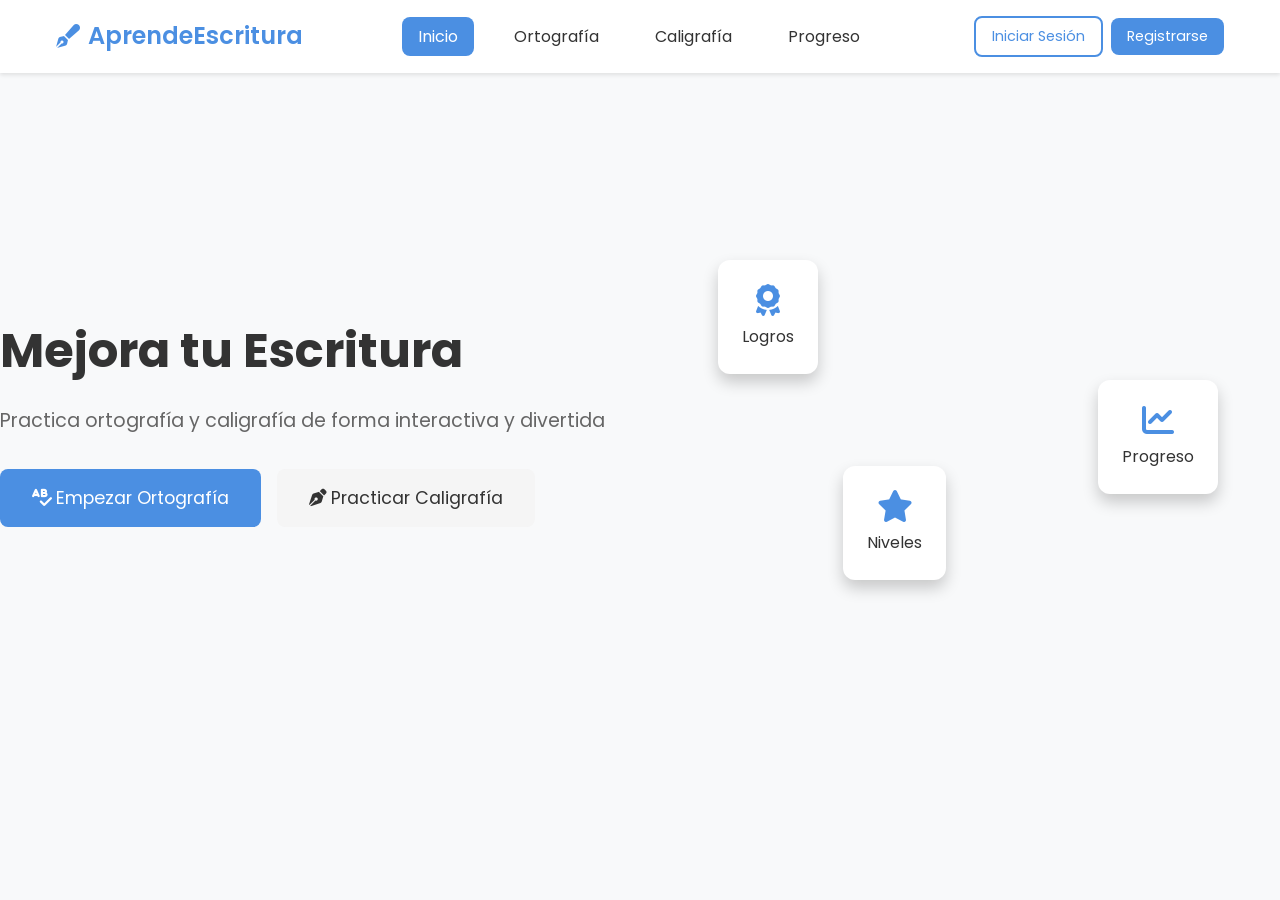
<file: chatgpt/index.html>
<!DOCTYPE html>
<html lang="es">
<head>
    <meta charset="UTF-8">
    <meta name="viewport" content="width=device-width, initial-scale=1.0">
    <title>Aprende Ortografía y Caligrafía</title>
    <link rel="stylesheet" href="src/css/style.css">
    <link rel="stylesheet" href="src/css/modules.css">
    <link rel="stylesheet" href="src/css/responsive.css">
    <link href="https://fonts.googleapis.com/css2?family=Poppins:wght@300;400;500;600;700&family=Open+Sans:wght@400;600&display=swap" rel="stylesheet">
    <link rel="stylesheet" href="https://cdnjs.cloudflare.com/ajax/libs/font-awesome/6.0.0/css/all.min.css">
</head>
<body>
    <!-- Header -->
    <header class="header">
        <div class="container">
            <div class="logo">
                <i class="fas fa-pen-fancy"></i>
                <span>AprendeEscritura</span>
            </div>
            <nav class="nav">
                <ul>
                    <li><a href="#home" class="nav-link active">Inicio</a></li>
                    <li><a href="#spelling" class="nav-link">Ortografía</a></li>
                    <li><a href="#handwriting" class="nav-link">Caligrafía</a></li>
                    <li><a href="#progress" class="nav-link">Progreso</a></li>
                </ul>
            </nav>
            <div class="user-actions">
                <button id="loginBtn" class="btn btn-outline">Iniciar Sesión</button>
                <button id="registerBtn" class="btn btn-primary">Registrarse</button>
                <div id="userMenu" class="user-menu hidden">
                    <span id="userName"></span>
                    <button id="logoutBtn" class="btn btn-text">Cerrar Sesión</button>
                </div>
            </div>
        </div>
    </header>

    <!-- Main Content -->
    <main class="main">
        <!-- Sección de Inicio -->
        <section id="home" class="section active">
            <div class="hero">
                <div class="hero-content">
                    <h1>Mejora tu Escritura</h1>
                    <p>Practica ortografía y caligrafía de forma interactiva y divertida</p>
                    <div class="hero-buttons">
                        <button class="btn btn-large btn-primary" data-section="spelling">
                            <i class="fas fa-spell-check"></i>
                            Empezar Ortografía
                        </button>
                        <button class="btn btn-large btn-secondary" data-section="handwriting">
                            <i class="fas fa-pen-nib"></i>
                            Practicar Caligrafía
                        </button>
                    </div>
                </div>
                <div class="hero-image">
                    <div class="floating-cards">
                        <div class="card card-1">
                            <i class="fas fa-award"></i>
                            <span>Logros</span>
                        </div>
                        <div class="card card-2">
                            <i class="fas fa-chart-line"></i>
                            <span>Progreso</span>
                        </div>
                        <div class="card card-3">
                            <i class="fas fa-star"></i>
                            <span>Niveles</span>
                        </div>
                    </div>
                </div>
            </div>
        </section>

        <!-- Sección de Ortografía -->
        <section id="spelling" class="section">
            <div class="container">
                <h2>Práctica de Ortografía</h2>
                <div class="module-controls">
                    <div class="difficulty-selector">
                        <button class="difficulty-btn active" data-difficulty="easy">Fácil</button>
                        <button class="difficulty-btn" data-difficulty="medium">Medio</button>
                        <button class="difficulty-btn" data-difficulty="hard">Difícil</button>
                    </div>
                    <div class="exercise-type">
                        <select id="exerciseType">
                            <option value="complete">Completar palabras</option>
                            <option value="correct">Corregir errores</option>
                            <option value="dictation">Dictado</option>
                        </select>
                    </div>
                </div>
                <div id="spellingExercise" class="exercise-container">
                    <!-- El contenido se carga dinámicamente -->
                </div>
                <div class="exercise-feedback">
                    <div id="feedbackMessage" class="feedback-message"></div>
                    <div class="progress-stats">
                        <span>Puntuación: <span id="currentScore">0</span></span>
                        <span>Nivel: <span id="currentLevel">1</span></span>
                    </div>
                </div>
            </div>
        </section>

        <!-- Sección de Caligrafía -->
<section id="handwriting" class="section">
    <div class="container">
        <h2>Práctica de Caligrafía</h2>
        <div class="handwriting-controls">
            <div class="letter-selector">
                <label for="letterSelect">Selecciona una letra:</label>
                <select id="letterSelect">
                    <!-- Las opciones se llenarán dinámicamente -->
                </select>
            </div>
            
        </div>
        
        <div class="color-selector" id="colorSelector">
            <!-- Los botones de color se generarán dinámicamente -->
        </div>
        
        <div class="tool-controls">
            <label for="lineWidth">Grosor del trazo: <span id="lineWidthValue">3</span>px</label>
            <input type="range" id="lineWidth" min="1" max="10" value="3">
        </div>
        
        <div class="handwriting-area">
            <div class="canvas-container">
                <canvas id="handwritingCanvas"></canvas>
                <div class="guide-overlay">
                    <div id="letterGuide" class="letter-guide">a</div>
                    <div id="dotsGuide" class="dots-guide hidden"></div>
                </div>
            </div>
            
        </div>
        
        <div class="canvas-controls">
            <button id="clearCanvas" class="btn btn-outline">
                <i class="fas fa-eraser"></i> Limpiar
            </button>
            <button id="checkLetter" class="btn btn-primary">
                <i class="fas fa-check"></i> Verificar
            </button>
            <button id="nextLetter" class="btn btn-secondary">
                <i class="fas fa-arrow-right"></i> Siguiente
            </button>
        </div>
        
        <!-- Modal para mostrar puntuación de caligrafía -->
<div id="scoreModal" class="modal">
    <div class="modal-content score-modal">
        <span class="close-modal">&times;</span>
        <div class="score-header">
            <i class="fas fa-star" id="scoreIcon"></i>
            <h3 id="scoreTitle">Resultado</h3>
        </div>
        <div class="score-body">
            <div class="score-circle">
                <div class="score-value" id="scoreValue">0%</div>
                <div class="score-label">Puntuación</div>
            </div>
            <div class="score-details">
                <div class="detail-item">
                    <span class="detail-label">Letra:</span>
                    <span class="detail-value" id="scoreLetter">a</span>
                </div>
                <div class="detail-item">
                    <span class="detail-label">Nivel:</span>
                    <span class="detail-value" id="scoreLevel">1</span>
                </div>
                <div class="detail-item">
                    <span class="detail-label">Tiempo:</span>
                    <span class="detail-value" id="scoreTime">0s</span>
                </div>
            </div>
        </div>
        <div class="score-footer">
            <button id="practiceAgain" class="btn btn-primary">
                <i class="fas fa-redo"></i> Practicar Otra Vez
            </button>
            <button id="nextLetterBtn" class="btn btn-secondary">
                <i class="fas fa-arrow-right"></i> Siguiente Letra
            </button>
        </div>
    </div>
</div>
    </div>
</section>
    </main>

    <!-- Modales -->
    <div id="authModal" class="modal">
        <div class="modal-content">
            <span class="close-modal">&times;</span>
            <div id="loginForm" class="auth-form">
                <h3>Iniciar Sesión</h3>
                <form>
                    <input type="text" id="loginUsername" placeholder="Usuario" required>
                    <input type="password" id="loginPassword" placeholder="Contraseña" required>
                    <button type="submit" class="btn btn-primary">Entrar</button>
                </form>
                <p>¿No tienes cuenta? <a href="#" id="showRegister">Regístrate</a></p>
            </div>
            <div id="registerForm" class="auth-form hidden">
                <h3>Registrarse</h3>
                <form>
                    <input type="text" id="registerUsername" placeholder="Usuario" required>
                    <input type="email" id="registerEmail" placeholder="Email" required>
                    <input type="password" id="registerPassword" placeholder="Contraseña" required>
                    <button type="submit" class="btn btn-primary">Crear Cuenta</button>
                </form>
                <p>¿Ya tienes cuenta? <a href="#" id="showLogin">Inicia Sesión</a></p>
            </div>
        </div>
    </div>

    <script src="src/js/utils.js"></script>
    <script src="src/js/storage.js"></script>
    <script src="src/js/auth.js"></script>
    <script src="src/js/spelling.js"></script>
    <script src="src/js/handwriting.js"></script>
    <script src="src/js/ui.js"></script>
    <script src="src/js/app.js"></script>
    <script src="src/js/achievements.js"></script>
</body>
</html>
</file>
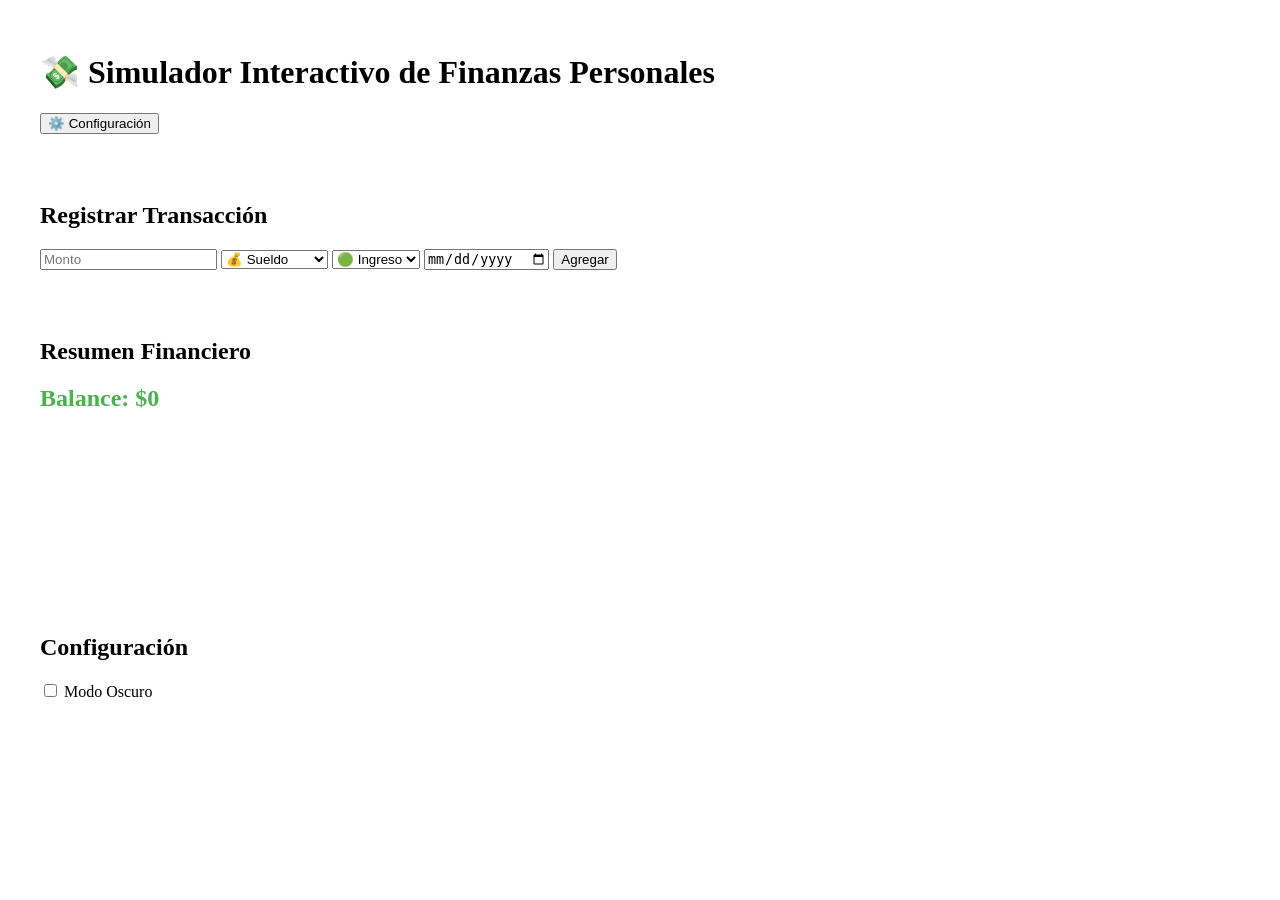
<file: copilot/index.html>
<!DOCTYPE html>
<html lang="es">
<head>
  <meta charset="UTF-8" />
  <meta name="viewport" content="width=device-width, initial-scale=1.0" />
  <title>Simulador de Finanzas 💰</title>
  <link rel="stylesheet" href="css/style.css" />
</head>
<body>
  <!-- 🧾 Encabezado principal -->
  <header>
    <h1>💸 Simulador Interactivo de Finanzas Personales</h1>
    <button id="btn-config">⚙️ Configuración</button>
  </header>

  <!-- 📥 Formulario de transacciones -->
  <section id="formulario">
    <h2>Registrar Transacción</h2>
    <form id="transaccion-form">
      <input type="number" id="monto" placeholder="Monto" required />
      <select id="categoria"></select>
      <select id="tipo">
        <option value="ingreso">🟢 Ingreso</option>
        <option value="egreso">🔴 Egreso</option>
      </select>
      <input type="date" id="fecha" required />
      <button type="submit">Agregar</button>
    </form>
  </section>

  <!-- 📊 Resumen y gráfica -->
  <section id="resumen">
    <h2>Resumen Financiero</h2>
    <div id="balance">Balance: $0</div>
    <canvas id="grafica"></canvas>
  </section>

  <!-- ⚙️ Panel de configuración oculto -->
  <aside id="config-panel" class="oculto">
    <h2>Configuración</h2>
    <label><input type="checkbox" id="modo-oscuro" /> Modo Oscuro</label>
    <!-- Más opciones aquí -->
  </aside>

  <script src="js/app.js"></script>
  <script src="js/ui.js"></script>
  <script src="js/data.js"></script>
</body>
</html>
</file>
<file: chatgpt/src/css/style.css>
:root {
    /* Colores principales */
    --primary-color: #4B8FE2;
    --secondary-color: #F5F5F5;
    --accent-color: #FF6B6B;
    --success-color: #4CAF50;
    --warning-color: #FFC107;
    --error-color: #F44336;
    
    /* Colores de texto */
    --text-primary: #333333;
    --text-secondary: #666666;
    --text-light: #FFFFFF;
    
    /* Colores de fondo */
    --bg-primary: #FFFFFF;
    --bg-secondary: #F8F9FA;
    --bg-dark: #2C3E50;
    
    /* Tipografía */
    --font-primary: 'Poppins', sans-serif;
    --font-secondary: 'Open Sans', sans-serif;
    
    /* Espaciado */
    --spacing-xs: 0.25rem;
    --spacing-sm: 0.5rem;
    --spacing-md: 1rem;
    --spacing-lg: 1.5rem;
    --spacing-xl: 2rem;
    
    /* Bordes */
    --border-radius: 8px;
    --border-radius-lg: 12px;
    
    /* Sombras */
    --shadow-sm: 0 2px 4px rgba(0,0,0,0.1);
    --shadow-md: 0 4px 8px rgba(0,0,0,0.15);
    --shadow-lg: 0 8px 16px rgba(0,0,0,0.2);
    
    /* Transiciones */
    --transition-fast: 0.2s ease;
    --transition-normal: 0.3s ease;
}

* {
    margin: 0;
    padding: 0;
    box-sizing: border-box;
}

body {
    font-family: var(--font-primary);
    color: var(--text-primary);
    background-color: var(--bg-secondary);
    line-height: 1.6;
}

.container {
    max-width: 1200px;
    margin: 0 auto;
    padding: 0 var(--spacing-md);
}

/* Header */
.header {
    background-color: var(--bg-primary);
    box-shadow: var(--shadow-sm);
    position: sticky;
    top: 0;
    z-index: 1000;
}

.header .container {
    display: flex;
    justify-content: space-between;
    align-items: center;
    padding: var(--spacing-md);
}

.logo {
    display: flex;
    align-items: center;
    gap: var(--spacing-sm);
    font-size: 1.5rem;
    font-weight: 600;
    color: var(--primary-color);
}

.nav ul {
    display: flex;
    list-style: none;
    gap: var(--spacing-lg);
}

.nav-link {
    text-decoration: none;
    color: var(--text-primary);
    padding: var(--spacing-sm) var(--spacing-md);
    border-radius: var(--border-radius);
    transition: var(--transition-fast);
}

.nav-link:hover,
.nav-link.active {
    background-color: var(--primary-color);
    color: var(--text-light);
}

.user-actions {
    display: flex;
    gap: var(--spacing-sm);
    align-items: center;
}

/* Botones */
.btn {
    padding: var(--spacing-sm) var(--spacing-md);
    border: none;
    border-radius: var(--border-radius);
    font-family: inherit;
    font-size: 0.9rem;
    cursor: pointer;
    transition: var(--transition-fast);
    display: inline-flex;
    align-items: center;
    gap: var(--spacing-xs);
    text-decoration: none;
}

.btn-primary {
    background-color: var(--primary-color);
    color: var(--text-light);
}

.btn-primary:hover {
    background-color: #3a7bc8;
    transform: translateY(-1px);
}

.btn-secondary {
    background-color: var(--secondary-color);
    color: var(--text-primary);
}

.btn-secondary:hover {
    background-color: #e0e0e0;
}

.btn-outline {
    background-color: transparent;
    border: 2px solid var(--primary-color);
    color: var(--primary-color);
}

.btn-outline:hover {
    background-color: var(--primary-color);
    color: var(--text-light);
}

.btn-large {
    padding: var(--spacing-md) var(--spacing-xl);
    font-size: 1.1rem;
}

.btn-text {
    background: none;
    border: none;
    color: var(--primary-color);
}

/* Main Sections */
.main {
    min-height: calc(100vh - 80px);
}

.section {
    display: none;
    padding: var(--spacing-xl) 0;
}

.section.active {
    display: block;
}

/* Hero Section */
.hero {
    display: grid;
    grid-template-columns: 1fr 1fr;
    gap: var(--spacing-xl);
    align-items: center;
    min-height: 70vh;
}

.hero-content h1 {
    font-size: 3rem;
    margin-bottom: var(--spacing-md);
    color: var(--text-primary);
}

.hero-content p {
    font-size: 1.2rem;
    color: var(--text-secondary);
    margin-bottom: var(--spacing-xl);
}

.hero-buttons {
    display: flex;
    gap: var(--spacing-md);
    flex-wrap: wrap;
}

.hero-image {
    position: relative;
    height: 400px;
}

.floating-cards {
    position: absolute;
    width: 100%;
    height: 100%;
}

.card {
    position: absolute;
    background: var(--bg-primary);
    padding: var(--spacing-lg);
    border-radius: var(--border-radius-lg);
    box-shadow: var(--shadow-lg);
    display: flex;
    flex-direction: column;
    align-items: center;
    gap: var(--spacing-sm);
    transition: var(--transition-normal);
}

.card i {
    font-size: 2rem;
    color: var(--primary-color);
}

.card-1 {
    top: 10%;
    left: 10%;
}

.card-2 {
    top: 40%;
    right: 10%;
}

.card-3 {
    bottom: 10%;
    left: 30%;
}

.card:hover {
    transform: translateY(-5px) scale(1.05);
}

/* Exercise Containers */
.exercise-container {
    background: var(--bg-primary);
    padding: var(--spacing-xl);
    border-radius: var(--border-radius-lg);
    box-shadow: var(--shadow-md);
    margin: var(--spacing-lg) 0;
}

.module-controls {
    display: flex;
    gap: var(--spacing-lg);
    margin-bottom: var(--spacing-lg);
    flex-wrap: wrap;
}

.difficulty-selector {
    display: flex;
    gap: var(--spacing-sm);
}

.difficulty-btn {
    padding: var(--spacing-sm) var(--spacing-md);
    border: 2px solid var(--primary-color);
    background: transparent;
    color: var(--primary-color);
    border-radius: var(--border-radius);
    cursor: pointer;
    transition: var(--transition-fast);
}

.difficulty-btn.active,
.difficulty-btn:hover {
    background: var(--primary-color);
    color: var(--text-light);
}

.exercise-type select {
    padding: var(--spacing-sm);
    border: 2px solid var(--secondary-color);
    border-radius: var(--border-radius);
    font-family: inherit;
}

/* Feedback */
.exercise-feedback {
    margin-top: var(--spacing-lg);
}

.feedback-message {
    display: flex;
    align-items: center;
    gap: var(--spacing-sm);
    padding: var(--spacing-md);
    border-radius: var(--border-radius);
    margin-bottom: var(--spacing-md);
}

.feedback-message.correct {
    background-color: rgba(76, 175, 80, 0.1);
    color: var(--success-color);
    border: 1px solid var(--success-color);
}

.feedback-message.warning {
    background-color: rgba(255, 193, 7, 0.1);
    color: var(--warning-color);
    border: 1px solid var(--warning-color);
}

.feedback-message.incorrect {
    background-color: rgba(244, 67, 54, 0.1);
    color: var(--error-color);
    border: 1px solid var(--error-color);
}

.progress-stats {
    display: flex;
    justify-content: space-between;
    font-weight: 600;
}

/* Handwriting */
.handwriting-controls {
    display: flex;
    gap: var(--spacing-lg);
    margin-bottom: var(--spacing-lg);
    flex-wrap: wrap;
}

.handwriting-area {
    position: relative;
    background: var(--bg-primary);
    border-radius: var(--border-radius-lg);
    padding: var(--spacing-lg);
    box-shadow: var(--shadow-md);
    margin: var(--spacing-lg) 0;
    overflow: hidden;
}

.canvas-container {
    position: relative;
    width: 100%;
    margin: 0 auto;
    background: white;
    border: 2px solid var(--secondary-color);
    border-radius: var(--border-radius);
    /* Mantener relación de aspecto 3:2 (600/400) */
    aspect-ratio: 3 / 2;
    max-width: 600px;
}

#handwritingCanvas {
    position: absolute;
    top: 0;
    left: 0;
    width: 100%;
    height: 100%;
    cursor: crosshair;
    background: white;
}

.guide-overlay {
    position: absolute;
    top: 0;
    left: 0;
    width: 100%;
    height: 100%;
    pointer-events: none;
    display: flex;
    align-items: center;
    justify-content: center;
    z-index: 1;
}

.letter-guide {
    font-size: min(200px, 30vw);
    opacity: 0.1;
    color: var(--primary-color);
    font-family: cursive;
}

/* Modales */
.modal {
    display: none;
    position: fixed;
    z-index: 2000;
    left: 0;
    top: 0;
    width: 100%;
    height: 100%;
    overflow: auto;
    background-color: rgba(0,0,0,0.5);
}

.modal-content {
    background-color: var(--bg-primary);
    margin: 5% auto;
    padding: var(--spacing-xl);
    border-radius: var(--border-radius-lg);
    width: 90%;
    overflow-y: auto;
    max-width: 400px;
    position: relative;
}

.close-modal {
    position: absolute;
    right: var(--spacing-md);
    top: var(--spacing-md);
    font-size: 1.5rem;
    cursor: pointer;
}

.auth-form input {
    width: 100%;
    padding: var(--spacing-md);
    margin-bottom: var(--spacing-md);
    border: 2px solid var(--secondary-color);
    border-radius: var(--border-radius);
    font-family: inherit;
}

.auth-form input:focus {
    outline: none;
    border-color: var(--primary-color);
}

/* Utilidades */
.hidden {
    display: none !important;
}

.text-center {
    text-align: center;
}

.fade-in {
    animation: fadeIn 0.5s ease-in;
}
.color-selector {
    display: flex;
    gap: 8px;
    flex-wrap: wrap;
    justify-content: center;
    margin: var(--spacing-md) 0;
}

.color-btn {
    width: 30px;
    height: 30px;
    border-radius: 50%;
    border: 2px solid transparent;
    cursor: pointer;
    transition: var(--transition-fast);
}

.color-btn.active {
    border-color: var(--text-primary);
    transform: scale(1.1);
}

.color-btn:hover {
    transform: scale(1.1);
}

/* Controles de herramientas */
.tool-controls {
    display: flex;
    flex-direction: column;
    gap: var(--spacing-sm);
    margin: var(--spacing-md) 0;
    align-items: center;
}

.tool-controls label {
    font-weight: 500;
}

.tool-controls input[type="range"] {
    width: 200px;
    max-width: 100%;
}

/* Guía de puntos */
.dots-guide {
    position: absolute;
    top: 0;
    left: 0;
    width: 100%;
    height: 100%;
    pointer-events: none;
}

.dot {
    position: absolute;
    width: 20px;
    height: 20px;
    background: var(--primary-color);
    border-radius: 50%;
    display: flex;
    align-items: center;
    justify-content: center;
    color: white;
    font-size: 12px;
    font-weight: bold;
    transform: translate(-50%, -50%);
}

/* Advertencia de contenido */
.content-warning {
    display: flex;
    align-items: center;
    gap: var(--spacing-sm);
    padding: var(--spacing-md);
    background-color: rgba(244, 67, 54, 0.1);
    border: 1px solid var(--error-color);
    border-radius: var(--border-radius);
    color: var(--error-color);
    margin-top: var(--spacing-md);
}

/* Modo guiado */
.letter-guide.guided-mode {
    background: 
        repeating-linear-gradient(
            45deg,
            transparent,
            transparent 10px,
            rgba(75, 143, 226, 0.1) 10px,
            rgba(75, 143, 226, 0.1) 20px
        );
}

.letter-guide.word-mode {
    font-size: min(100px, 15vw);
}

/* Modal de puntuación mejorado */
.score-modal {
    max-width: 500px;
    text-align: center;
    padding: var(--spacing-xl);
}

.score-header {
    margin-bottom: var(--spacing-lg);
}

.score-header i {
    font-size: 3rem;
    margin-bottom: var(--spacing-md);
}

.score-header h3 {
    color: var(--text-primary);
    margin: 0;
}

.score-body {
    display: flex;
    flex-direction: column;
    align-items: center;
    gap: var(--spacing-lg);
    margin: var(--spacing-lg) 0;
}

.score-circle {
    position: relative;
    width: 150px;
    height: 150px;
    border-radius: 50%;
    display: flex;
    flex-direction: column;
    align-items: center;
    justify-content: center;
    background: conic-gradient(var(--primary-color) 0%, #f0f0f0 0%);
    transition: background 1s ease;
}

.score-circle::before {
    content: '';
    position: absolute;
    width: 130px;
    height: 130px;
    background: white;
    border-radius: 50%;
    z-index: 1;
}

.score-value {
    font-size: 2rem;
    font-weight: 700;
    color: var(--text-primary);
    z-index: 2;
    position: relative;
}

.score-label {
    font-size: 0.9rem;
    color: var(--text-secondary);
    z-index: 2;
    position: relative;
}

.score-details {
    display: flex;
    flex-direction: column;
    gap: var(--spacing-sm);
    width: 100%;
    max-width: 250px;
}

.detail-item {
    display: flex;
    justify-content: space-between;
    padding: var(--spacing-sm) 0;
    border-bottom: 1px solid var(--secondary-color);
}

.detail-label {
    font-weight: 500;
    color: var(--text-secondary);
}

.detail-value {
    font-weight: 600;
    color: var(--text-primary);
}

.score-footer {
    display: flex;
    gap: var(--spacing-md);
    justify-content: center;
    flex-wrap: wrap;
}

/* Estados de puntuación */
.score-excellent .score-circle {
    background: conic-gradient(#4CAF50 var(--score-percent, 0%), #f0f0f0 var(--score-percent, 0%));
}

.score-good .score-circle {
    background: conic-gradient(#FFC107 var(--score-percent, 0%), #f0f0f0 var(--score-percent, 0%));
}

.score-poor .score-circle {
    background: conic-gradient(#F44336 var(--score-percent, 0%), #f0f0f0 var(--score-percent, 0%));
}

.score-excellent .score-header i {
    color: #4CAF50;
}

.score-good .score-header i {
    color: #FFC107;
}

.score-poor .score-header i {
    color: #F44336;
}

/* Animaciones */
@keyframes scoreFill {
    from {
        background: conic-gradient(var(--primary-color) 0%, #f0f0f0 0%);
    }
    to {
        background: conic-gradient(var(--primary-color) var(--score-percent, 0%), #f0f0f0 var(--score-percent, 0%));
    }
}

.score-circle {
    animation: scoreFill 1.5s ease-out forwards;
}

/* Efectos de confeti */
.confetti {
    position: fixed;
    width: 10px;
    height: 10px;
    background: var(--confetti-color);
    opacity: 0;
    animation: confettiFall 3s ease-in forwards;
}

@keyframes confettiFall {
    0% {
        transform: translateY(-100px) rotate(0deg);
        opacity: 1;
    }
    100% {
        transform: translateY(100vh) rotate(360deg);
        opacity: 0;
    }
}

/* Responsive para el modal de puntuación */
@media (max-width: 768px) {
    .score-modal {
        margin: 10% auto;
        padding: var(--spacing-lg);
    }
    
    .score-footer {
        flex-direction: column;
    }
    
    .score-footer .btn {
        width: 100%;
        justify-content: center;
    }
}

@media (max-width: 480px) {
    .score-circle {
        width: 120px;
        height: 120px;
    }
    
    .score-circle::before {
        width: 100px;
        height: 100px;
    }
    
    .score-value {
        font-size: 1.5rem;
    }
    
    .score-details {
        max-width: 200px;
    }
}

@keyframes fadeIn {
    from { opacity: 0; transform: translateY(10px); }
    to { opacity: 1; transform: translateY(0); }
}
</file>
<file: chatgpt/src/css/modules.css>
/* Mejoras para el módulo de ortografía */
.exercise {
    background: white;
    padding: 2rem;
    border-radius: 12px;
    box-shadow: 0 4px 6px rgba(0, 0, 0, 0.1);
    margin: 1rem 0;
}

.word-display {
    font-size: 2.5rem;
    font-weight: bold;
    text-align: center;
    margin: 1rem 0;
    letter-spacing: 0.2em;
    color: #2c3e50;
}

.incorrect-word {
    font-size: 2rem;
    font-weight: bold;
    text-align: center;
    margin: 1rem 0;
    color: #e74c3c;
    text-decoration: line-through;
}

.input-group {
    display: flex;
    gap: 10px;
    margin: 1.5rem 0;
    align-items: center;
}

.input-group input,
.input-group textarea {
    flex: 1;
    padding: 12px 16px;
    border: 2px solid #e9ecef;
    border-radius: 8px;
    font-size: 1rem;
    transition: border-color 0.3s ease;
}

.input-group input:focus,
.input-group textarea:focus {
    outline: none;
    border-color: #4B8FE2;
}

.enter-hint {
    text-align: center;
    color: #6c757d;
    font-size: 0.9rem;
    margin-top: 0.5rem;
}

.audio-controls {
    display: flex;
    gap: 10px;
    justify-content: center;
    margin: 1rem 0;
}

/* Opciones de selección múltiple */
.options-container {
    display: flex;
    flex-direction: column;
    gap: 10px;
    margin: 1.5rem 0;
}

.option {
    display: flex;
    align-items: center;
    padding: 12px 16px;
    border: 2px solid #e9ecef;
    border-radius: 8px;
    cursor: pointer;
    transition: all 0.3s ease;
}

.option:hover {
    border-color: #4B8FE2;
    background-color: #f8f9fa;
}

.option.selected {
    border-color: #4B8FE2;
    background-color: #e3f2fd;
}

.option input {
    margin-right: 12px;
}

.option-text {
    font-size: 1rem;
    font-weight: 500;
}

/* Efectos de éxito */
.success-flash {
    animation: successFlash 0.5s ease;
}

@keyframes successFlash {
    0% { background-color: transparent; }
    50% { background-color: rgba(46, 204, 113, 0.1); }
    100% { background-color: transparent; }
}

/* Estadísticas de progreso mejoradas */
.progress-stats {
    display: flex;
    gap: 2rem;
    justify-content: center;
    flex-wrap: wrap;
    margin-top: 1rem;
}

.progress-stats span {
    background: #f8f9fa;
    padding: 0.5rem 1rem;
    border-radius: 20px;
    border: 1px solid #e9ecef;
    font-weight: 500;
}

/* Responsive */
@media (max-width: 768px) {
    .input-group {
        flex-direction: column;
    }
    
    .input-group input,
    .input-group textarea {
        width: 100%;
    }
    
    .word-display {
        font-size: 2rem;
        letter-spacing: 0.1em;
    }
    
    .options-container {
        gap: 8px;
    }
    
    .option {
        padding: 10px 12px;
    }
}
</file>
<file: chatgpt/src/css/responsive.css>
/* Tablet */
@media (max-width: 768px) {
    .header .container {
        flex-direction: column;
        gap: var(--spacing-md);
    }
    
    .nav ul {
        gap: var(--spacing-md);
    }
    
    .hero {
        grid-template-columns: 1fr;
        text-align: center;
    }
    
    .hero-buttons {
        justify-content: center;
    }
    
    .floating-cards {
        display: none;
    }
    
    .module-controls {
        flex-direction: column;
    }
    
    .handwriting-controls {
        flex-direction: column;
        gap: var(--spacing-md);
    }
    
    .canvas-container {
        max-width: 100%;
    }
    
    .letter-guide {
        font-size: 120px;
    }
    
    .color-selector {
        justify-content: center;
    }
}

/* Mobile */
@media (max-width: 480px) {
    .container {
        padding: 0 var(--spacing-sm);
    }
    
    .hero-content h1 {
        font-size: 2rem;
    }
    
    .hero-buttons {
        flex-direction: column;
        align-items: center;
    }
    
    .btn-large {
        width: 100%;
        justify-content: center;
    }
    
    .difficulty-selector {
        flex-direction: column;
    }
    
    .progress-stats {
        flex-direction: column;
        gap: var(--spacing-sm);
    }
    
    .modal-content {
        margin: 20% auto;
        padding: var(--spacing-lg);
    }
    
    .handwriting-area {
        padding: var(--spacing-md);
    }
    
    .letter-guide {
        font-size: 80px;
    }
    
    .canvas-controls {
        flex-direction: column;
    }
    
    .canvas-controls .btn {
        width: 100%;
        justify-content: center;
    }
}
</file>
<file: copilot/css/style.css>
:root {
  --color-ingreso: #4CAF50;
  --color-egreso: #F44336;
  --fondo-claro: #f9f9f9;
  --fondo-oscuro: #1e1e1e;
  --texto-claro: #333;
  --texto-oscuro: #eee;
}

/* 🌗 Modo oscuro */
body.modo-oscuro {
  background-color: var(--fondo-oscuro);
  color: var(--texto-oscuro);
}

/* 🧾 Layout principal */
header, section, aside {
  padding: 1rem;
  margin: 1rem;
  border-radius: 8px;
}

/* 📊 Balance */
#balance {
  font-size: 1.5rem;
  font-weight: bold;
  color: var(--color-ingreso);
}

/* 🔴 Egreso */
.egreso {
  color: var(--color-egreso);
}

/* 🟢 Ingreso */
.ingreso {
  color: var(--color-ingreso);
}
</file>
